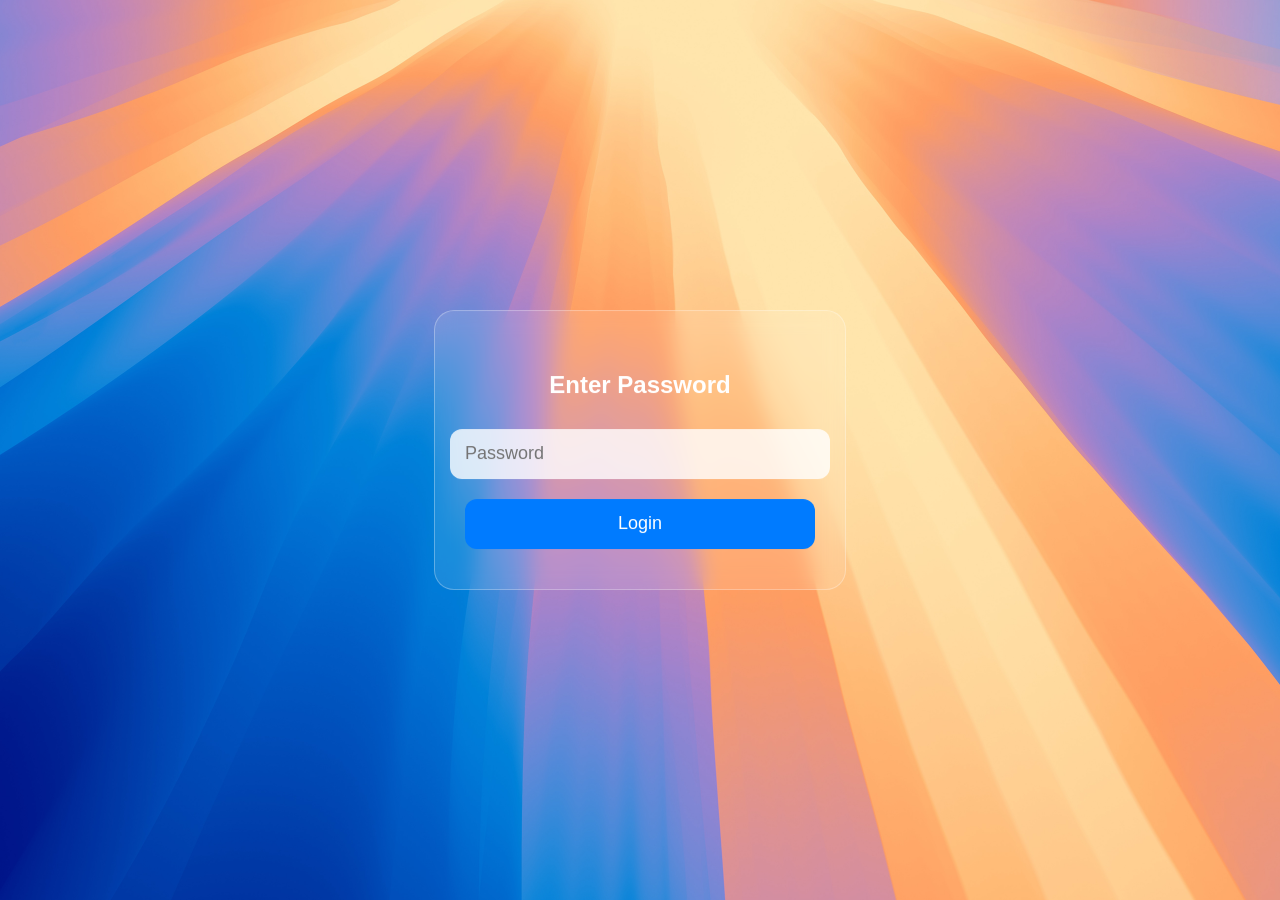
<file: index.html>
<!DOCTYPE html>
<html lang="en">
<head>
    <meta charset="UTF-8">
    <title>Login Page</title>
    <link rel="stylesheet" type="text/css" href="style.css">
</head>

<body>

    <!-- 배경 이미지 -->
    <img class="background" src="background.png" alt="background">

    <!-- 로그인 박스 -->
    <div class="login-box">
        <h2>Enter Password</h2>
        <input type="password" id="password-input" placeholder="Password">
        <button id="login-btn">Login</button>
    </div>

    <!-- JavaScript 추가 -->
    <script>
        const passwordInput = document.getElementById('password-input');
        const loginBox = document.querySelector('.login-box');
        const loginButton = document.getElementById('login-btn');

        // Enter 키 누를 때 처리
        passwordInput.addEventListener('keydown', function(event) {
            if (event.key === "Enter") {
                loginTransition();
            }
        });

        // 버튼 클릭해도 똑같이 처리
        loginButton.addEventListener('click', function() {
            loginTransition();
        });

        function loginTransition() {
            loginBox.classList.add('fade-out'); // fade-out 클래스 추가
            setTimeout(() => {
                window.location.href = "page2.html"; // 다음 페이지로 이동
            }, 800); // 0.8초 후 이동
        }
    </script>

</body>
</html>
</file>
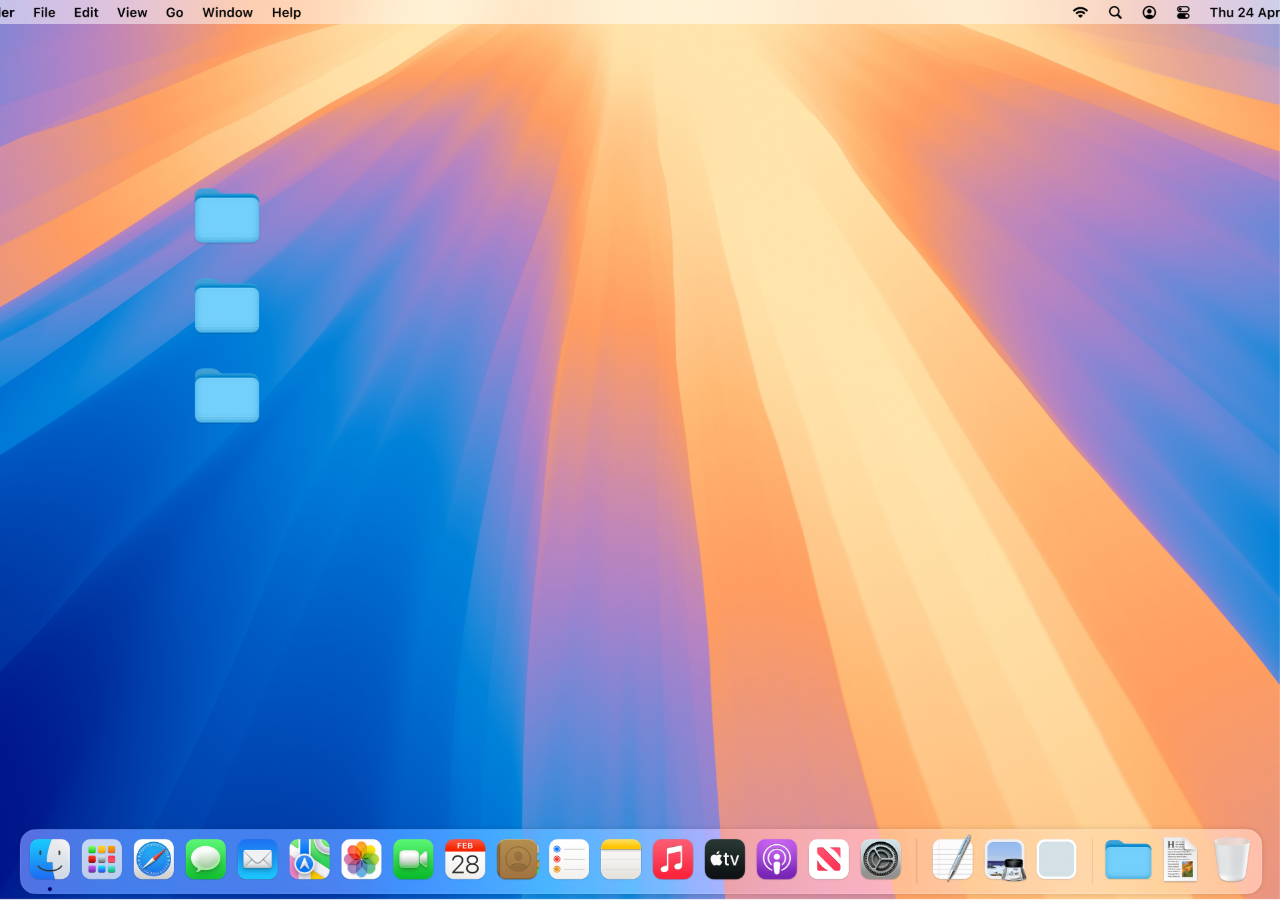
<file: page2.html>
<!DOCTYPE html>
<html lang="en">
<head>
    <meta charset="UTF-8">
    <title>Login Page</title>
    <link rel="stylesheet" type="text/css" href="style2.css">
    <style>
        #notification-container {
            position: fixed;
            top: 20px;
            right: 20px;
            display: flex;
            flex-direction: column;
           
            z-index: 1000;
        }

        .notification {
            width: 350px;
            opacity: 0;
            transform: translateY(-10px);
            transition: opacity 0.5s ease, transform 0.5s ease;
        }

        .notification.show {
            opacity: 1;
            transform: translateY(0);
        }
    </style>
</head>

<body>

    <!-- 배경 이미지 -->
    <img class="background2" src="background2.png" alt="background2">
    <img class="folder" src="folder.png" alt="folder">
    <img class="folder2" src="folder.png" alt="folder2">
    <img class="folder3" src="folder.png" alt="folder3">
    

    <!-- 알림 컨테이너 -->
    <div id="notification-container"></div>

    <script>
        function showNotification(imageSrc) {
            const container = document.getElementById('notification-container');
            const img = document.createElement('img');
            img.src = imageSrc;
            img.className = 'notification';

            // 맨 위에 추가
            container.prepend(img);

            // 트랜지션 적용 위해 살짝 지연 후 show 클래스 추가
            setTimeout(() => {
                img.classList.add('show');
            }, 50);

            // 알림 개수 제한 (예: 최대 3개)
            if (container.children.length > 3) {
                container.lastChild.remove();
            }
            img.addEventListener('click', () => {
        window.location.href = 'page3.html'; // ← 여기에 이동할 페이지 경로 입력
    });
        }

        window.addEventListener('load', () => {
            setTimeout(() => {
                showNotification('message1.png');

              

                // 3초 후 다음 알림 표시
                setTimeout(() => {
                    showNotification('message2.png');
                }, 3000);

            }, 1500);
        });
    </script>

</body>
</html>
</file>
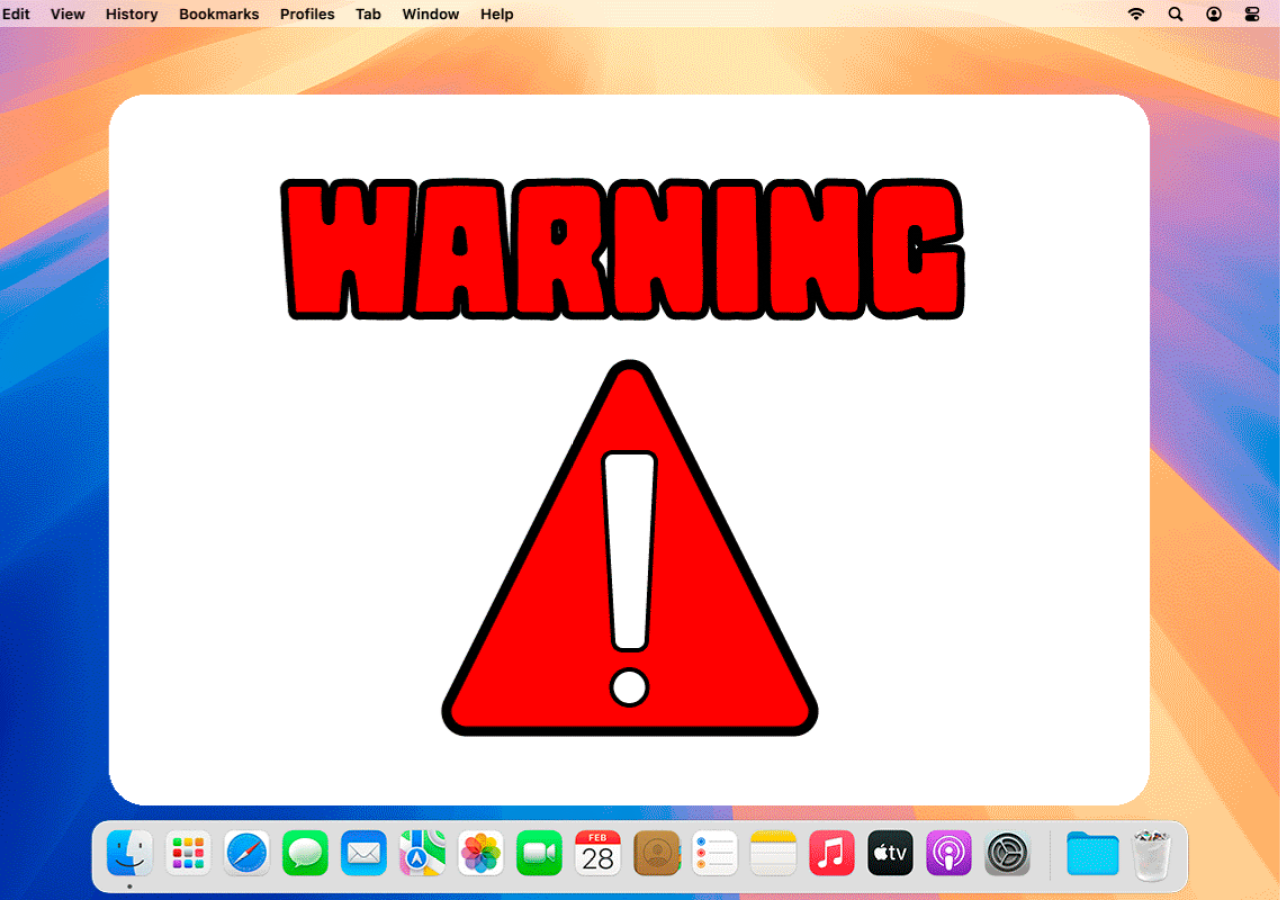
<file: page3.html>
<!DOCTYPE html>
<html>
<head>
    <link rel="stylesheet" type="text/css" href="style3.css">
    <style>
        .xray-text {
            position: fixed;
            bottom: 60px;
            left: 50%;
            transform: translateX(-50%);
            color: red;
            font-size: 20px;
            font-family: 'Courier New', monospace;
            background: black;
            padding: 15px 30px;
            border-radius: 10px;
            cursor: pointer;
            text-align: center;
            box-shadow: 0 0 10px red;
            transition: all 0.3s ease;
            display: none; /* 처음에는 숨김 */
        }

        .xray-text:hover {
            color: white;
            box-shadow: 0 0 20px red;
        }

        body, html {
            margin: 0;
            padding: 0;
            width: 100vw;
            height: 100vh;
            overflow: hidden;
        }

        .warning {
            position: fixed;
            top: 0;
            left: 0;
            width: 100vw;
            height: 100vh;
            object-fit: cover;
        }
    </style>
</head>

<body>
    <!-- warning.gif -->
    <img class="warning" src="warning.gif" alt="warning">

    <!-- X-ray 스캔 텍스트 -->
    <p class="xray-text" onclick="location.href='page4.html'">
        Suspicious activity detected. Click here to initiate <strong>X-RAY scan</strong>.
    </p>

    <script>
        // 19초 후에 텍스트를 보이도록 설정
        setTimeout(() => {
            document.querySelector('.xray-text').style.display = 'block';
        }, 10000); // 10000ms (19초 후)
    </script>
</body>
</html>
</file>
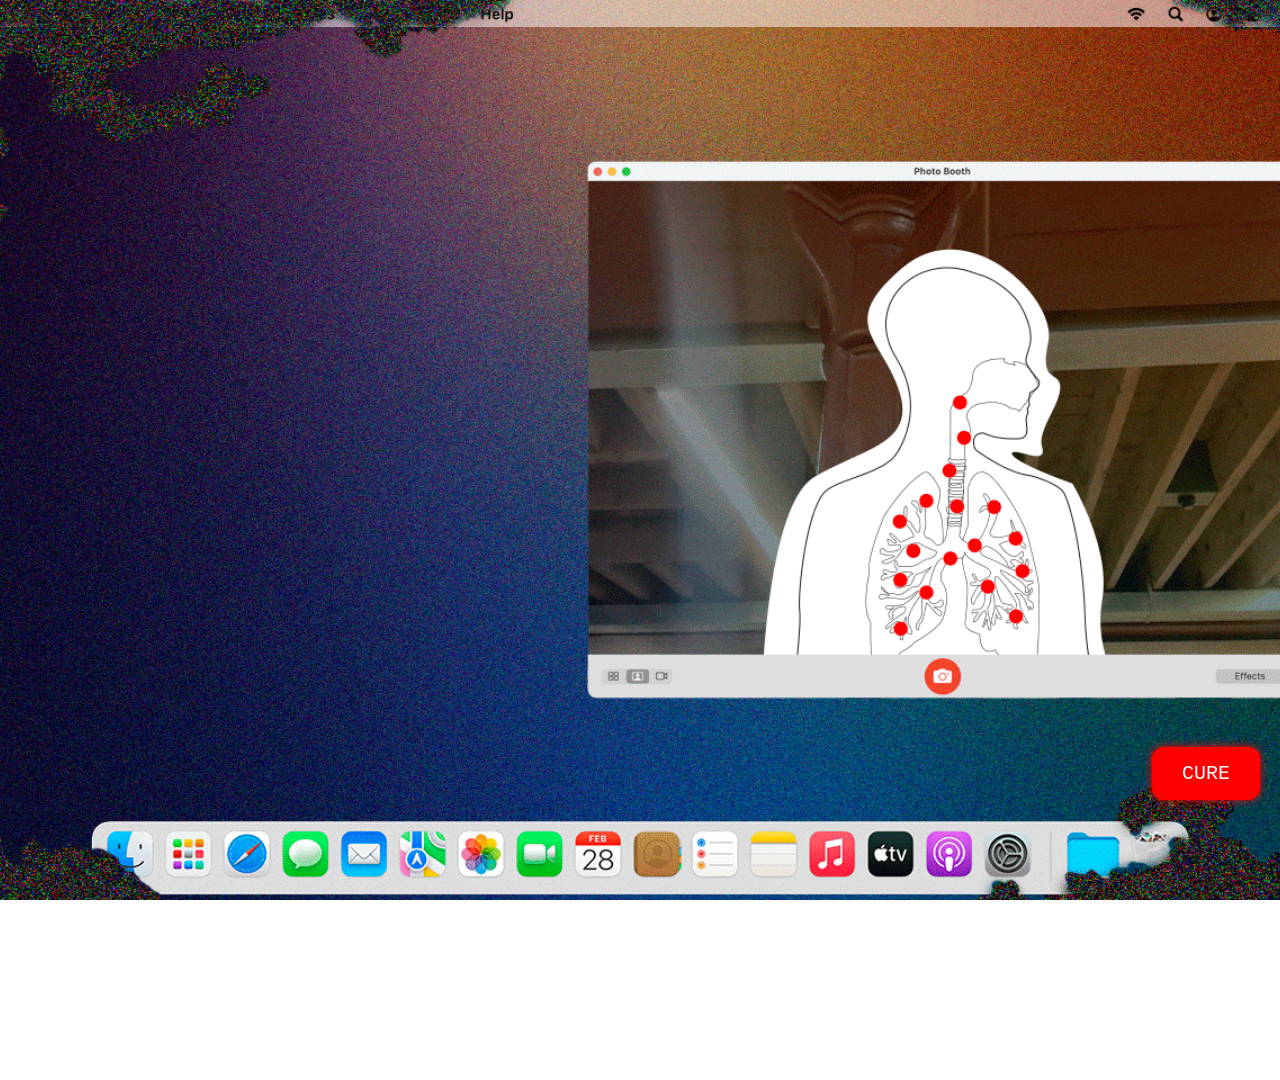
<file: page4.html>
<!DOCTYPE html>
<html lang="en">
<head>
  <meta charset="UTF-8">
  <title>X-RAY Scan</title>
  <!-- 치료 버튼 -->
<button class="cure-button" onclick="location.href='page5.html'">CURE</button>

  <style>
    html, body {
      margin: 0;
      padding: 0;
      height: 100%;
      overflow: hidden;
    }

    .cure-button {
  position: fixed;
  bottom: 100px;
  left: 90%;
  
  padding: 15px 30px;
  font-size: 20px;
  background-color: red;
  color: white;
  border: none;
  border-radius: 12px;
  font-family: 'Courier New', monospace;
  cursor: pointer;
  z-index: 999;
  box-shadow: 0 0 10px red;
  transition: all 0.3s ease;
}

.cure-button:hover {
  background-color: darkred;
  box-shadow: 0 0 20px red;
}


    .xray-container {
      position: relative;
      width: 100vw;
      height: 100vh;
    }

    .original {
      width: 100%;
      height: 100%;
      object-fit: cover;
      display: block;
    }

    .lens {
      position: absolute;
      width: 300px;
      height: 180px;
      border: 1px solid red; /* 렌즈 테두리 */
      overflow: hidden;
      pointer-events: none;
      z-index: 10;
      box-sizing: border-box;
    }

    .xray-lens-img {
      position: absolute;
      top: 0;
      left: 0;
      width: 100vw;
      height: 100vh;
      object-fit: cover;
    }
  </style>
</head>
<body>

  <div class="xray-container">
    <img src="original.gif" class="original" alt="Normal View">

    <!-- 렌즈 박스 -->
    <div class="lens" id="lens">
      <img src="xray.gif" class="xray-lens-img" id="xrayImg">
    </div>
  </div>

  <script>
    const lens = document.getElementById('lens');
    const xrayImg = document.getElementById('xrayImg');

    document.addEventListener('mousemove', (e) => {
      const lensWidth = lens.offsetWidth;
      const lensHeight = lens.offsetHeight;
      const x = e.clientX - lensWidth / 2;
      const y = e.clientY - lensHeight / 2;

      // 렌즈 위치 이동
      lens.style.left = `${x}px`;
      lens.style.top = `${y}px`;

      // xray 이미지 내부 위치 보정 (렌즈 안에서만 움직이는 부분)
      xrayImg.style.left = `-${x}px`;
      xrayImg.style.top = `-${y}px`;
    });
  </script>

</body>
</html>
</file>
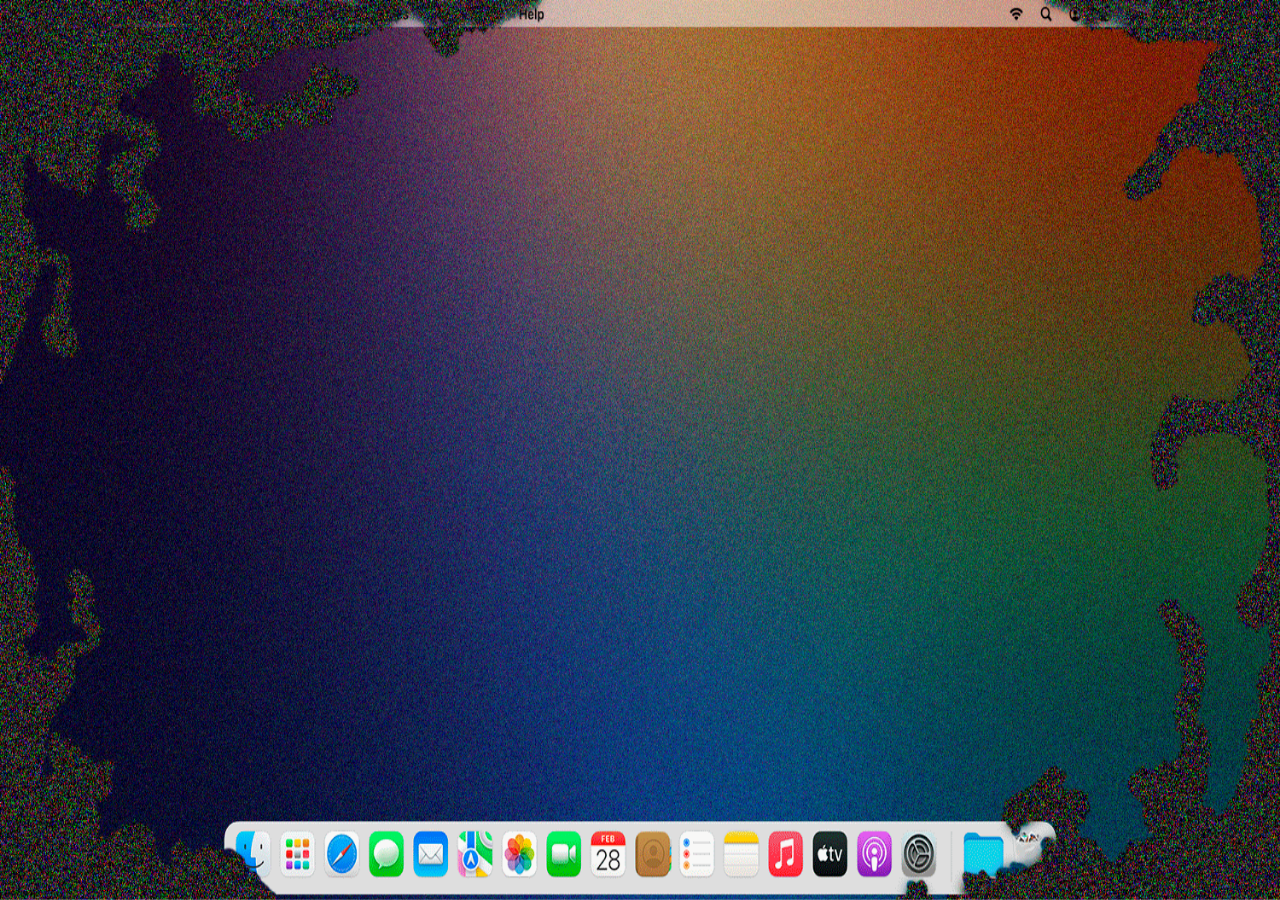
<file: page5.html>
<!DOCTYPE html>
<html>
    <head>
        <link rel="stylesheet" type="text/css" href="style5.css">
        <button class="restart-button" id="restartBtn" onclick="location.href='start.html'" style="display: none;">
            RESTART
          </button>
          


    </head>
    <body>
        <img src="cure.gif" class="cure" alt="cure">

        <script>
            setTimeout(() => {
              document.getElementById('restartBtn').style.display = 'block';
            }, 6000); // 6000ms = 6초
          </script>
          

    </body>
</html>
</file>
<file: style.css>
html, body {
    margin: 0;
    padding: 0;
    width: 100%;
    height: 100%;
}

.background {
    width: 100%;
    height: 100vh;
    object-fit: cover;
    display: block;
}

.login {
    position: absolute;
    width: 100px;
    height: auto;
    top: 30%;
    left: 50%; 
    transform: translate(-50%, -50%);
}

.login-box {
    position: absolute;
    top: 50%;
    left: 50%;
    transform: translate(-50%, -50%);
    width: 350px;
    backdrop-filter: blur(10px); /* 흐림 효과 추가 */
    background: rgba(255, 255, 255, 0.1); /* 아주 약한 흰색 반투명 */
    border: 1px solid rgba(255, 255, 255, 0.3);
    border-radius: 20px;
    padding: 40px 30px;
    display: flex;
    flex-direction: column;
    align-items: center;
}

.login-box h2 {
    color: white;
    font-size: 24px;
    margin-bottom: 30px;
    font-family: 'Helvetica Neue', Arial, sans-serif;
}

.login-box input[type="password"] {
    width: 100%;
    height: 50px;
    padding: 0 15px;
    font-size: 18px;
    border: none;
    border-radius: 12px;
    background-color: rgba(255, 255, 255, 0.8);
    margin-bottom: 20px;
    outline: none;
}

.login-box button {
    width: 100%;
    height: 50px;
    background-color: #007BFF;
    color: white;
    font-size: 18px;
    border: none;
    border-radius: 12px;
    cursor: pointer;
    transition: background-color 0.3s;
}

.login-box button:hover {
    background-color: #0056b3;
}
</file>
<file: style2.css>
html, body {
    margin: 0;
    padding: 0;
    width: 100%;
    height: 100%;
}

.background2 {
    position: fixed;
    top: 0;
    left: 0;
    width: 100vw;
    height: 100vh;
    object-fit: cover;
    display: block;
}
.folder {
    position: absolute;
    width: 70px;
    height: auto;
    top: 20%;
    left: 15%;
}
.folder2 {
    position: absolute;
    width: 70px;
    height: auto;
    top: 30%;
    left: 15%;
}
.folder3 {
    position: absolute;
    width: 70px;
    height: auto;
    top: 40%;
    left: 15%;
}
@keyframes borderFlash {
    0%, 100% {
        box-shadow: 0 0 0px rgba(0, 255, 0, 0);
        border-color: rgba(0, 255, 0, 0);
    }
    50% {
        box-shadow: 0 0 12px rgba(234, 234, 234, 0.8);
        border-color: rgba(234, 234, 234, 0.8);
    }
}

#notification-container {
    position: fixed;
    top: 20px;
    right: 20px;
    display: flex;
    flex-direction: column;
    z-index: 1000;
}

.notification {
    width: 280px;
    opacity: 0;
    transform: translateY(-10px);
    transition: opacity 0.5s ease, transform 0.5s ease;
    margin-bottom: 2px;
    border-radius: 14px;
    border: 2px solid transparent;
    animation: borderFlash 1.5s infinite;
}

.notification.show {
    opacity: 1;
    transform: translateY(0);
}
</file>
<file: style3.css>
html, body {
    margin: 0;
    padding: 0;
    width: 100vw;
    height: 100vh;
    overflow: hidden;
}

.warning {
    position: fixed;
    top: 0;
    left: 0;
    width: 100vw;
    height: 100vh;
    object-fit: cover;
    display: block;
}
</file>
<file: style5.css>
html, body {
    margin: 0;
    padding: 0;
    width: 100vw;
    height: 100vh;
    overflow: hidden;
}

.cure {
    position: fixed;
    top: 0;
    left: 0;
    width: 100vw;
    height: 100vh;
    object-fit: fill; /* cover → fill */
    display: block;
}
.restart-button {
    position: fixed;
    bottom: 60px;
    left: 85%;
    
    padding: 15px 30px;
    font-size: 20px;
    background-color: black;
    color: white;
    border: 2px solid white;
    border-radius: 10px;
    font-family: 'Courier New', monospace;
    cursor: pointer;
    box-shadow: 0 0 10px white;
    transition: all 0.3s ease;
    z-index: 999;
  }
  
  .restart-button:hover {
    background-color: white;
    color: black;
    box-shadow: 0 0 20px white;
  }
</file>
